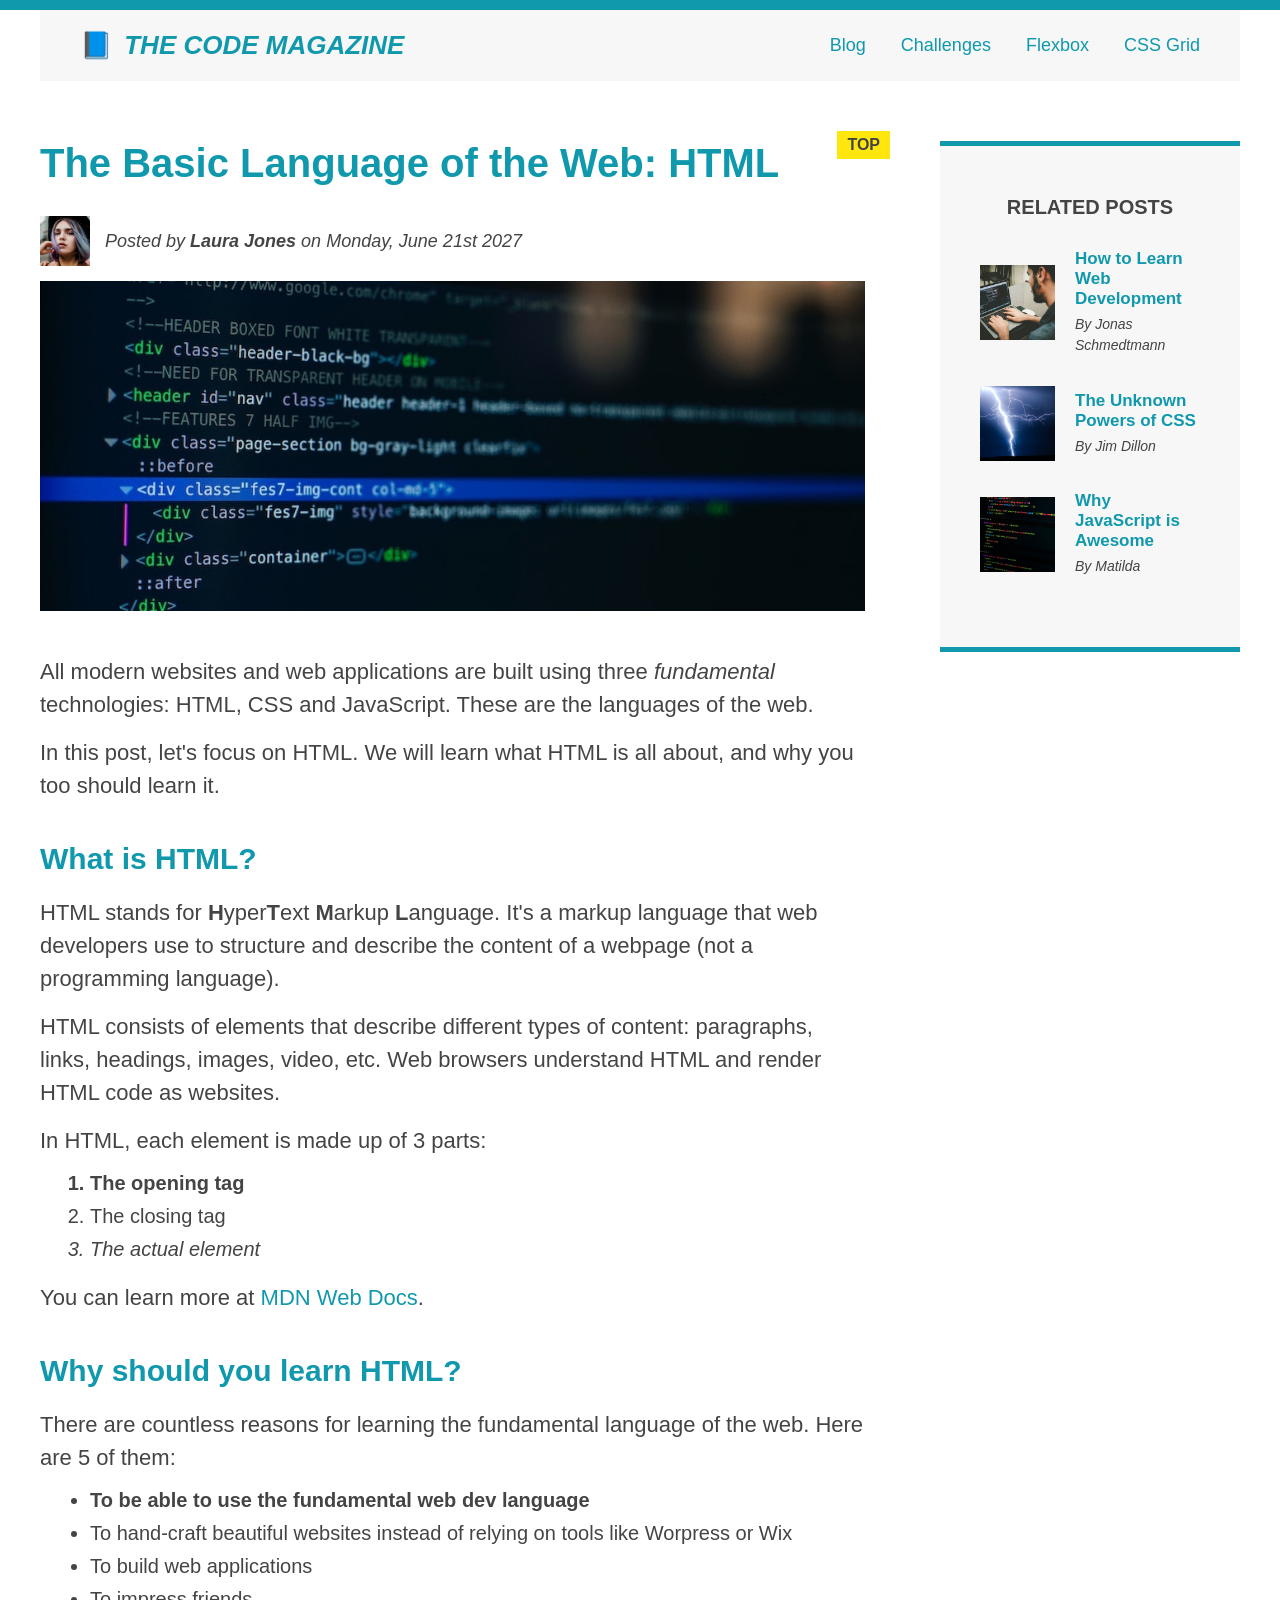
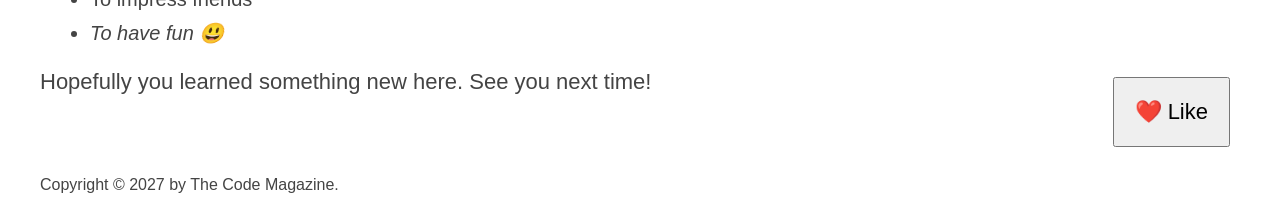
<file: index.html>
<!DOCTYPE html>
<html lang="en">

<head>
  <meta charset="UTF-8" />
  <link href="style.css" rel="stylesheet" />

  <title>The Basic Language of the Web: HTML</title>
</head>

<body>
  <!-- 
    <h1>The Basic Language of the Web: HTML</h1>
    <h2>The Basic Language of the Web: HTML</h2>
    <h3>The Basic Language of the Web: HTML</h3>
    <h4>The Basic Language of the Web: HTML</h4>
    <h5>The Basic Language of the Web: HTML</h5>
    <h6>The Basic Language of the Web: HTML</h6>
    -->

  <div class="container">
    <header class="main-header clearfix">
      <h1>📘 The Code Magazine</h1>

      <nav>
        <!-- <strong>This is the navigation</strong> -->
        <a href="blog.html">Blog</a>
        <a href="#">Challenges</a>
        <a href="flexbox.html">Flexbox</a>
        <a href="css-grid.html">CSS Grid</a>
      </nav>

      <!-- <div class="clear"></div> -->
    </header>

    <div class="row">
      <article>
        <header class="post-header">
          <h2>The Basic Language of the Web: HTML</h2>

          <div class="author-box">

            <img src="img/laura-jones.jpg" alt="Headshot of Laura Jones" height="50" width="50" class="author-img" />

            <p id="author" class="author">
              Posted by <strong>Laura Jones</strong> on Monday, June 21st 2027
            </p>
          </div>

          <img src="img/post-img.jpg" alt="HTML code on a screen" width="500" height="200" class="post-img" />
          <button>❤️ Like</button>
        </header>

        <p>
          All modern websites and web applications are built using three
          <em>fundamental</em>
          technologies: HTML, CSS and JavaScript. These are the languages of the
          web.
        </p>

        <p>
          In this post, let's focus on HTML. We will learn what HTML is all
          about, and why you too should learn it.
        </p>

        <h3>What is HTML?</h3>
        <p>
          HTML stands for <strong>H</strong>yper<strong>T</strong>ext
          <strong>M</strong>arkup <strong>L</strong>anguage. It's a markup
          language that web developers use to structure and describe the content
          of a webpage (not a programming language).
        </p>
        <p>
          HTML consists of elements that describe different types of content:
          paragraphs, links, headings, images, video, etc. Web browsers
          understand HTML and render HTML code as websites.
        </p>
        <p>In HTML, each element is made up of 3 parts:</p>

        <ol>
          <li class="first-li">The opening tag</li>
          <li>The closing tag</li>
          <li>The actual element</li>
        </ol>

        <p>
          You can learn more at
          <a href="https://developer.mozilla.org/en-US/docs/Web/HTML" target="_blank">MDN Web Docs</a>.
        </p>

        <h3>Why should you learn HTML?</h3>

        <p>
          There are countless reasons for learning the fundamental language of
          the web. Here are 5 of them:
        </p>

        <ul>
          <li class="first-li">
            To be able to use the fundamental web dev language
          </li>
          <li>
            To hand-craft beautiful websites instead of relying on tools like
            Worpress or Wix
          </li>
          <li>To build web applications</li>
          <li>To impress friends</li>
          <li>To have fun 😃</li>
        </ul>

        <p>Hopefully you learned something new here. See you next time!</p>
      </article>

      <aside>
        <h4>Related posts</h4>

        <ul class="related">
          <li class="related-post">
            <img src="img/related-1.jpg" alt="Person programming" width="75" height="75" />
            <div>
              <a href="#" class="related-link">How to Learn Web Development</a>
              <p class="related-author">By Jonas Schmedtmann</p>
            </div>
          </li>
          <li class="related-post">
            <img src="img/related-2.jpg" alt="Lightning" width="75" height="75" />
            <div>
              <a href="#" class="related-link">The Unknown Powers of CSS</a>
              <p class="related-author">By Jim Dillon</p>
            </div>
          </li>
          <li class="related-post">
            <img src="img/related-3.jpg" alt="JavaScript code on a screen" width="75" height="75" />
            <div>
              <a href="#" class="related-link">Why JavaScript is Awesome</a>
              <p class="related-author">By Matilda</p>
            </div>
          </li>
        </ul>
      </aside>


    </div>


    <footer>
      <p id="copyright" class="copyright text">
        Copyright &copy; 2027 by The Code Magazine.
      </p>
    </footer>
  </div>
</body>

</html>
</file>
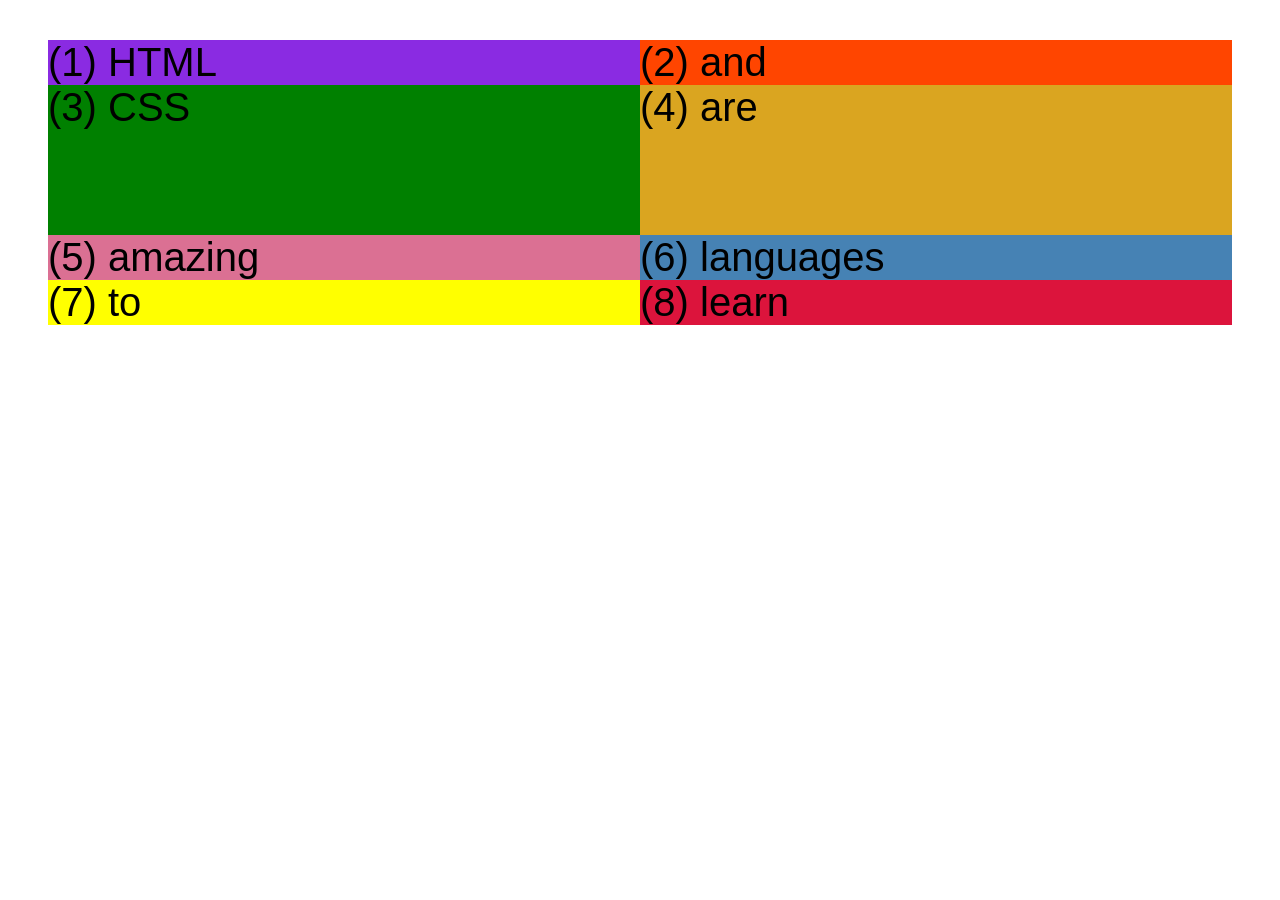
<file: css-grid.html>
<!DOCTYPE html>
<html lang="en">

<head>
  <meta charset="UTF-8" />
  <meta http-equiv="X-UA-Compatible" content="IE=edge" />
  <meta name="viewport" content="width=device-width, initial-scale=1.0" />
  <title>CSS Grid</title>
  <style>
    .el--1 {
      background-color: blueviolet;
    }

    .el--2 {
      background-color: orangered;
    }

    .el--3 {
      background-color: green;
      height: 150px;
    }

    .el--4 {
      background-color: goldenrod;
    }

    .el--5 {
      background-color: palevioletred;
    }

    .el--6 {
      background-color: steelblue;
    }

    .el--7 {
      background-color: yellow;
    }

    .el--8 {
      background-color: crimson;
    }

    .container--1 {
      /* STARTER */
      font-family: sans-serif;
      background-color: #ddd;
      font-size: 40px;
      margin: 40px;

      /* CSS GRID */
      display: grid;
      grid-template-columns: repeat(2, 1fr);
    }

    .container--2 {
      /* STARTER */
      display: none;
      font-family: sans-serif;
      background-color: black;
      font-size: 40px;
      margin: 100px;

      width: 1000px;
      height: 600px;

      /* CSS GRID */
    }
  </style>
</head>

<body>
  <div class="container--1">
    <div class="el el--1">(1) HTML</div>
    <div class="el el--2">(2) and</div>
    <div class="el el--3">(3) CSS</div>
    <div class="el el--4">(4) are</div>
    <div class="el el--5">(5) amazing</div>
    <div class="el el--6">(6) languages</div>
    <div class="el el--7">(7) to</div>
    <div class="el el--8">(8) learn</div>
  </div>

  <div class="container--2">
    <div class="el el--1">(1)</div>
    <div class="el el--3">(3)</div>
    <div class="el el--4">(4)</div>
    <div class="el el--5">(5)</div>
    <div class="el el--6">(6)</div>
    <div class="el el--7">(7)</div>
  </div>
</body>

</html>
</file>
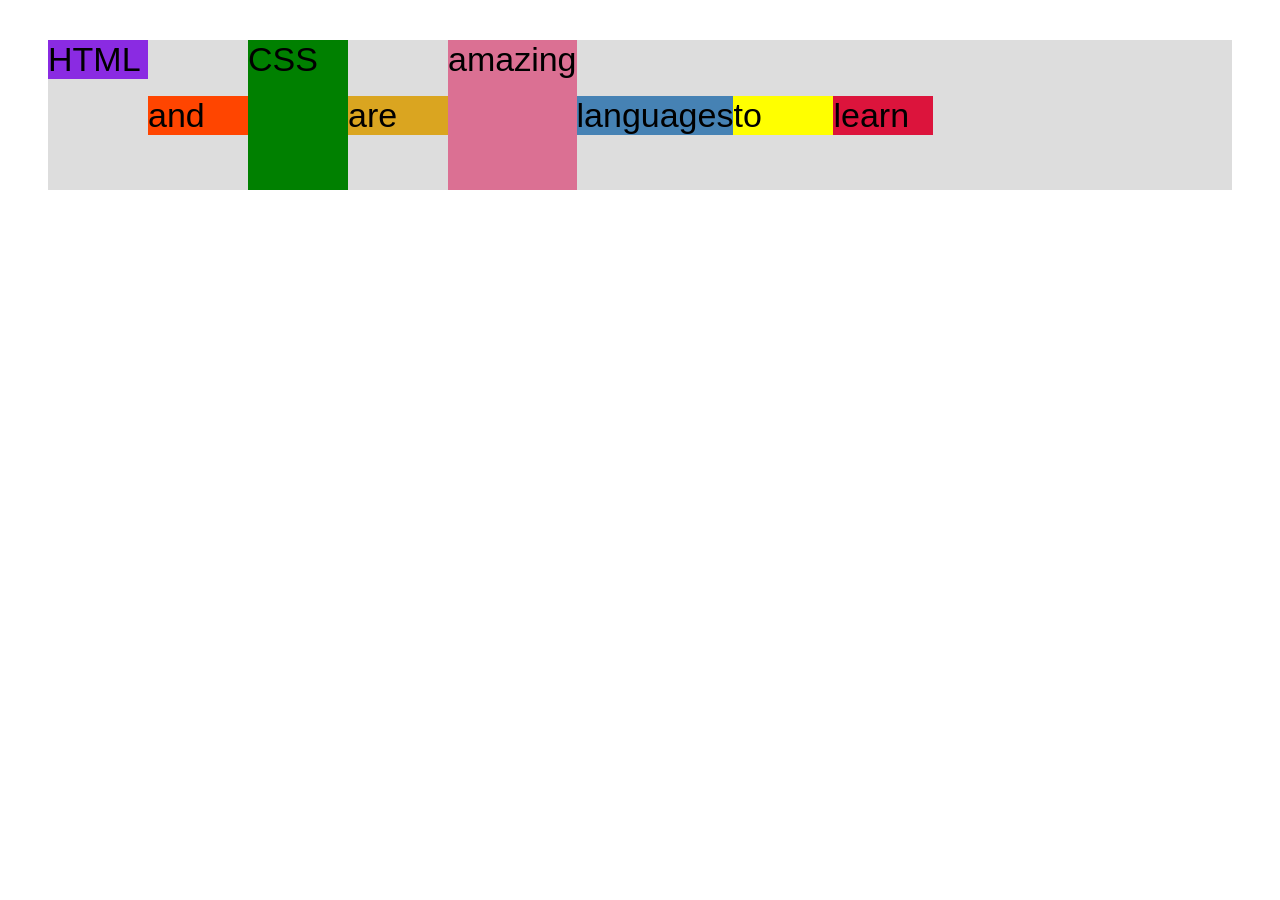
<file: flexbox.html>
<!DOCTYPE html>
<html lang="en">

<head>
  <meta charset="UTF-8" />
  <meta http-equiv="X-UA-Compatible" content="IE=edge" />
  <meta name="viewport" content="width=device-width, initial-scale=1.0" />
  <title>Flexbox</title>
  <style>
    .el--1 {
      background-color: blueviolet;
    }

    .el--2 {
      background-color: orangered;
    }

    .el--3 {
      background-color: green;
      height: 150px;
    }

    .el--4 {
      background-color: goldenrod;
    }

    .el--5 {
      background-color: palevioletred;
    }

    .el--6 {
      background-color: steelblue;
    }

    .el--7 {
      background-color: yellow;
    }

    .el--8 {
      background-color: crimson;
    }

    .container {
      /* STARTER */
      font-family: sans-serif;
      background-color: #ddd;
      font-size: 34px;
      margin: 40px;

      /* FLEXBOX */
      display: flex;
      align-items: center;
      justify-content: flex-start;
      /* gap: 30px; */
    }

    .el {

      /* DEFAULTS
      flex-grow: 0;
      flex-shrink: 1;
      flex-basis: auto; */

      flex-basis: 100px;
    }

    .el--1 {
      align-self: flex-start;
    }

    .el--5 {
      align-self: stretch;
    }
  </style>
</head>

<body>
  <div class="container">
    <div class="el el--1">HTML</div>
    <div class="el el--2">and</div>
    <div class="el el--3">CSS</div>
    <div class="el el--4">are</div>
    <div class="el el--5">amazing</div>
    <div class="el el--6">languages</div>
    <div class="el el--7">to</div>
    <div class="el el--8">learn</div>
  </div>
</body>

</html>
</file>
<file: style.css>
* {
  /* border-top: 10px solid #1098ad; */
  margin: 0;
  padding: 0;
  box-sizing: border-box;
}

/* PAGE SECTIONS */
body {
  color: #444;
  font-family: sans-serif;

  border-top: 10px solid #1098ad;
  position: relative;
}

.container {
  width: 1200px;
  /* margin-left: auto;
  margin-right: auto; */
  margin: 0 auto;
}

.main-header {
  background-color: #f7f7f7;
  /* padding: 20px;
  padding-left: 40px;
  padding-right: 40px; */
  padding: 20px 40px;
  margin-bottom: 60px;
  /* height: 80px; */
}

nav {
  font-size: 18px;
  /* text-align: center; */
}

article {
  margin-bottom: 60px;
}

.post-header {
  margin-bottom: 40px;
  /* position: relative; */
}

aside {
  background-color: #f7f7f7;
  border-top: 5px solid #1098ad;
  border-bottom: 5px solid #1098ad;
  padding: 50px 40px;
}

/* SMALLER ELEMENTS */
h1,
h2,
h3 {
  color: #1098ad;
}

h1 {
  font-size: 26px;
  text-transform: uppercase;
  font-style: italic;
}

h2 {
  font-size: 40px;
  margin-bottom: 30px;
}

h3 {
  font-size: 30px;
  margin-bottom: 20px;
  margin-top: 40px;
}

h4 {
  font-size: 20px;
  text-transform: uppercase;
  text-align: center;
  margin-bottom: 30px;
}

p {
  font-size: 22px;
  line-height: 1.5;
  margin-bottom: 15px;
}

ul,
ol {
  margin-left: 50px;
  margin-bottom: 20px;
}

li {
  font-size: 20px;
  margin-bottom: 10px;
  /* display: inline; */
}

li:last-child {
  margin-bottom: 0;
}

/* footer p {
  font-size: 16px;
} */

/* article header p {
  font-style: italic;
} */

#author {
  font-style: italic;
  font-size: 18px;
}

#copyright {
  font-size: 16px;
}

.related-author {
  font-size: 18px;
  font-weight: bold;
}

/* ul {
  list-style: none;
} */

.related {
  list-style: none;
  margin-left: 0;
}

/* body {
  background-color: orangered;
} */

/* .first-li {
  font-weight: bold;
} */

li:first-child {
  font-weight: bold;
}

li:last-child {
  font-style: italic;
}

/* li:nth-child(even) {
  color: red;
} */

/* Misconception: this won't work! */
article p:first-child {
  color: red;
}

/* Styling links */
a:link {
  color: #1098ad;
  text-decoration: none;
}

a:visited {
  /* color: #777; */
  color: #1098ad;
}

a:hover {
  color: orangered;
  font-weight: bold;
  text-decoration: underline orangered;
}

a:active {
  background-color: black;
  font-style: italic;
}

/* LVHA */

.post-img {
  width: 100%;
  height: auto;
}

nav a:link {
  /* background-color: orangered;
  margin: 20px;
  padding: 20px;

  display: block; */

  margin-right: 30px;
  /* margin-top: 10px; */
  display: inline-block;
}

nav a:link:last-child {
  margin-right: 0;
}

button {
  font-size: 22px;
  padding: 20px;
  cursor: pointer;

  position: absolute;
  /* top: 50px;
  left: 50px; */
  bottom: 50px;
  right: 50px;
}

h1::first-letter {
  font-style: normal;
  margin-right: 5px;
}

/* h3+p::first-line {
  color: red;
} */

h2 {
  /* background-color: orange; */
  position: relative;
}

h2::before {
  content: "TOP";
  background-color: #ffe70e;
  color: #444;
  font-size: 16px;
  font-weight: bold;
  display: inline-block;
  padding: 5px 10px;
  position: absolute;
  top: -10px;
  right: -25px;
}

/* Resolving conflicts */
/* #copyright {
  color: red;
}

.copyright {
  color: blue;
}

.text {
  color: yellow;
}

footer p {
  color: green !important;
} */

/* nav a:link,
nav p {
  font-size: 18px;
} */

/* FLOATS */

/* .author-img {
  float: left;
  margin-bottom: 20px;
}

.author {
  padding-left: 80px;
  float: left;
  margin-top: 10px;
  margin-left: 20px;
}

h1 {
  float: left;
}

nav {
  float: right;
}

.clear {
  clear: both;
}

.clearfix::after {
  clear: both;
  content: "";
  display: block;
}

article {
  width: 825px;
  float: left;
}

aside {
  width: 300px;
  float: right;
}

footer {
  clear: both;
} */



/* FLEXBOX */

.main-header {
  display: flex;
  align-items: center;

  justify-content: space-between;
}

.author-box {
  display: flex;
  align-items: center;
  margin-bottom: 15px;
}

.author {
  margin-bottom: 0;
  margin-left: 15px;
}

.related-post {
  display: flex;
  align-items: center;
  gap: 20px;
  margin-bottom: 30px;
}

.related-link:link {
  font-size: 17px;
  font-weight: bold;
  font-style: normal;
  margin-bottom: 5px;
  display: block;
}

.related-author {
  margin-bottom: 0;
  font-size: 14px;
  font-weight: normal;
  font-style: italic;
}

.row {
  display: flex;
  gap: 75px;
  margin-bottom: 60px;
  align-items: flex-start;
}

article {
  flex: 1;
  margin-bottom: 0;
}

aside {
  flex: 0 0 300px;
}
</file>
